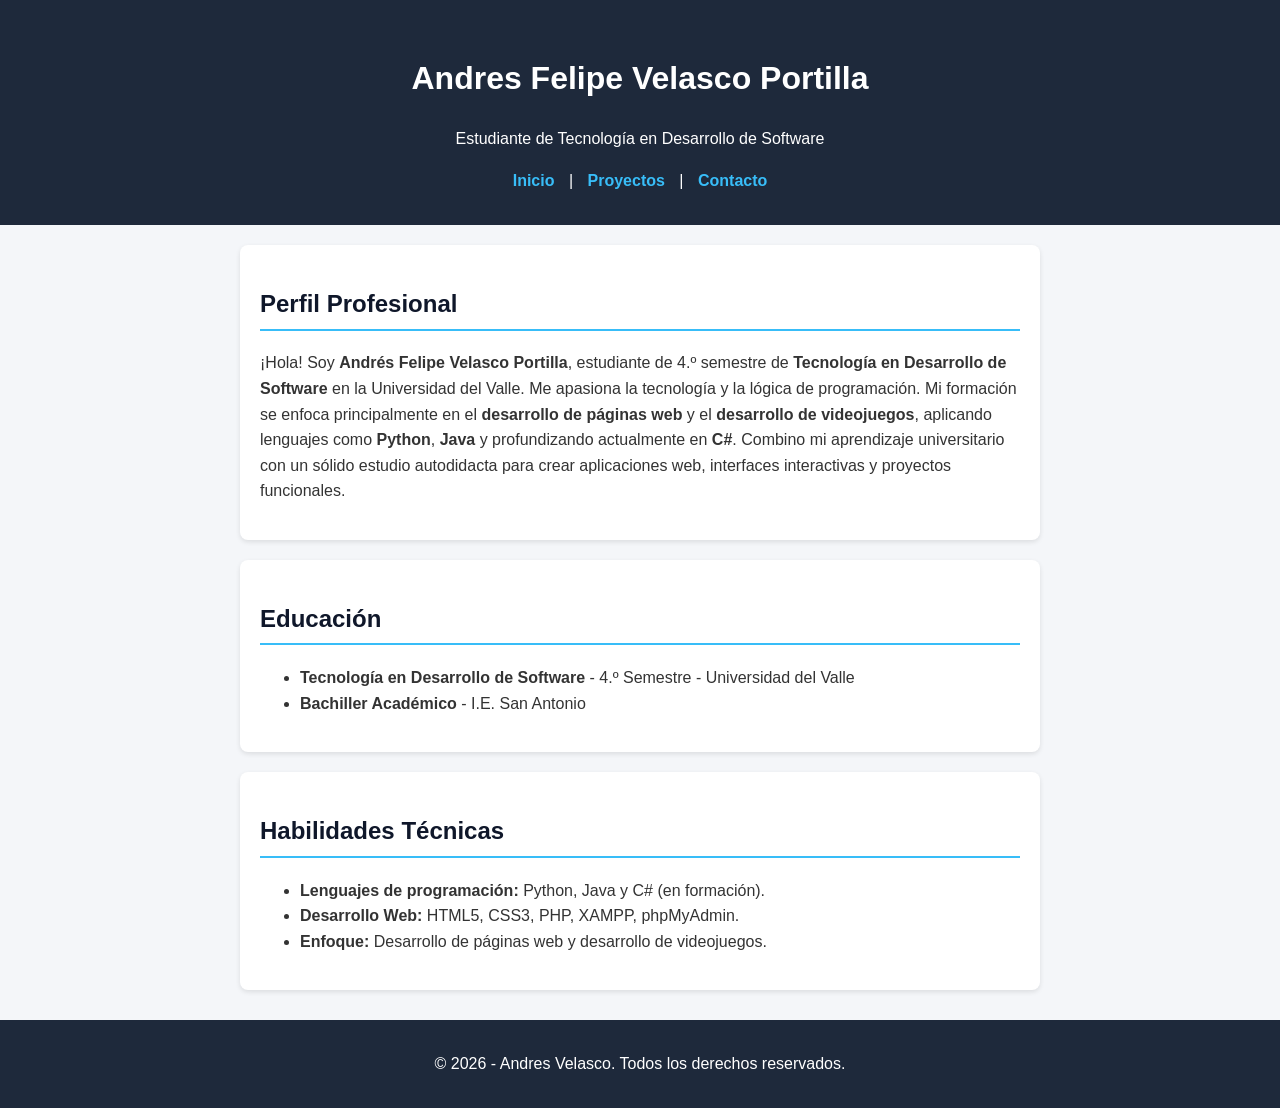
<file: index.html>
<!DOCTYPE html>
<html lang="es">
<head>
    <meta charset="UTF-8">
    <meta name="viewport" content="width=device-width, initial-scale=1.0">
    <title>Hoja de Vida - Andres Velasco</title>
    <link rel="stylesheet" href="estilos.css">
</head>
<body>
    <header>
        <h1>Andres Felipe Velasco Portilla</h1>
        <p>Estudiante de Tecnología en Desarrollo de Software</p>
        <nav>
            <a href="index.html">Inicio</a> | 
            <a href="pagina1.html">Proyectos</a> | 
            <a href="pagina2.html">Contacto</a>
        </nav>
    </header>

    <main>
        <section class="card">
            <h2>Perfil Profesional</h2>
             <p>
                 ¡Hola! Soy <strong>Andrés Felipe Velasco Portilla</strong>, estudiante de 4.º semestre de 
                 <strong>Tecnología en Desarrollo de Software</strong> en la Universidad del Valle. 
                 Me apasiona la tecnología y la lógica de programación. Mi formación se enfoca principalmente 
                 en el <strong>desarrollo de páginas web</strong> y el <strong>desarrollo de videojuegos</strong>, 
                 aplicando lenguajes como <strong>Python</strong>, <strong>Java</strong> y profundizando actualmente en <strong>C#</strong>. 
                 Combino mi aprendizaje universitario con un sólido estudio autodidacta para crear aplicaciones web, 
                 interfaces interactivas y proyectos funcionales.
             </p>
        </section>

        <section class="card">
            <h2>Educación</h2>
            <ul>
                <li><strong>Tecnología en Desarrollo de Software</strong> - 4.º Semestre - Universidad del Valle</li>
                <li><strong>Bachiller Académico</strong> - I.E. San Antonio</li>
            </ul>
        </section>

        <section class="card">
         <h2>Habilidades Técnicas</h2>
          <ul>
            <li><strong>Lenguajes de programación:</strong> Python, Java y C# (en formación).</li>
            <li><strong>Desarrollo Web:</strong> HTML5, CSS3, PHP, XAMPP, phpMyAdmin.</li>
            <li><strong>Enfoque:</strong> Desarrollo de páginas web y desarrollo de videojuegos.</li>
          </ul>
        </section>
    </main>

    <footer>
        <p>© 2026 - Andres Velasco. Todos los derechos reservados.</p>
    </footer>
</body>
</html>
</file>
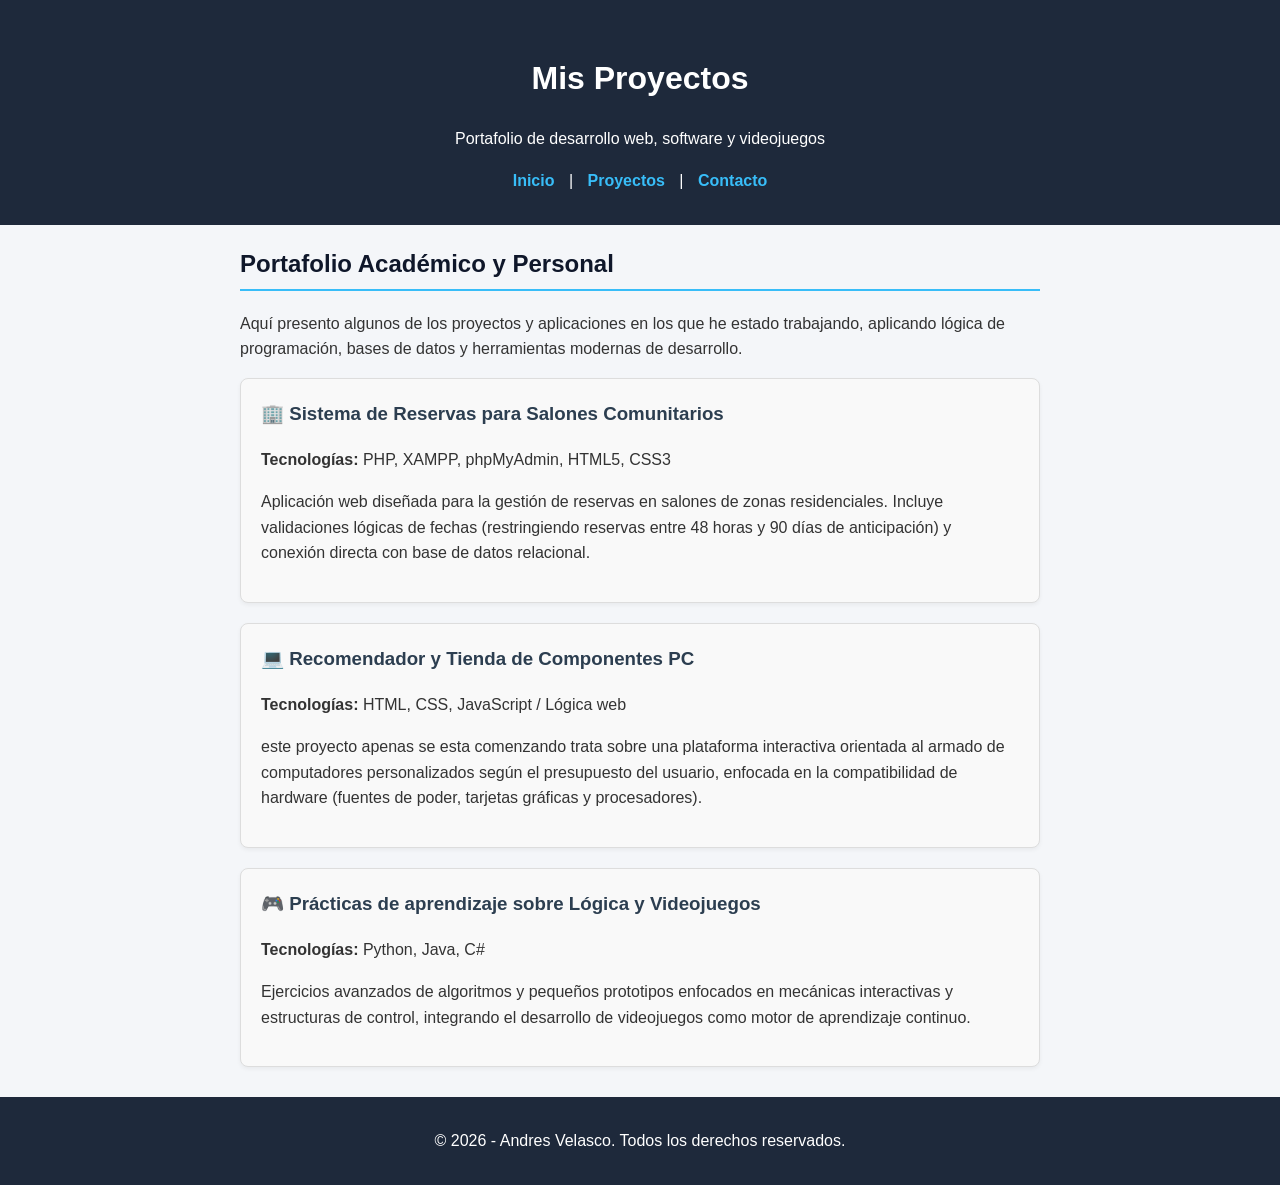
<file: pagina1.html>
<!DOCTYPE html>
<html lang="es">
<head>
    <meta charset="UTF-8">
    <meta name="viewport" content="width=device-width, initial-scale=1.0">
    <title>Proyectos - Andres Velasco</title>
    <link rel="stylesheet" href="estilos.css">
</head>
<body>
    <header>
        <h1>Mis Proyectos</h1>
        <p>Portafolio de desarrollo web, software y videojuegos</p>
        <nav>
            <a href="index.html">Inicio</a> | 
            <a href="pagina1.html">Proyectos</a> | 
            <a href="pagina2.html">Contacto</a>
        </nav>
    </header>

    <main>
        <section class="intro-proyectos">
            <h2>Portafolio Académico y Personal</h2>
            <p>Aquí presento algunos de los proyectos y aplicaciones en los que he estado trabajando, aplicando lógica de programación, bases de datos y herramientas modernas de desarrollo.</p>
        </section>

        <!-- Proyecto 1: Sistema de Reservas (Basado en tus proyectos reales) -->
        <article class="proyecto-card">
            <h3>🏢 Sistema de Reservas para Salones Comunitarios</h3>
            <p><strong>Tecnologías:</strong> PHP, XAMPP, phpMyAdmin, HTML5, CSS3</p>
            <p>
                Aplicación web diseñada para la gestión de reservas en salones de zonas residenciales. 
                Incluye validaciones lógicas de fechas (restringiendo reservas entre 48 horas y 90 días de anticipación) 
                y conexión directa con base de datos relacional.
            </p>
        </article>

        <!-- Proyecto 2: Simulador / Tienda de Componentes (Estilo Nexovelt) -->
        <article class="proyecto-card">
            <h3>💻 Recomendador y Tienda de Componentes PC</h3>
            <p><strong>Tecnologías:</strong> HTML, CSS, JavaScript / Lógica web</p>
            <p>
                este proyecto apenas se esta comenzando trata sobre una plataforma interactiva orientada al armado de computadores personalizados según el presupuesto del usuario, 
                enfocada en la compatibilidad de hardware (fuentes de poder, tarjetas gráficas y procesadores).
            </p>
        </article>

        <!-- Proyecto 3: Prácticas de Videojuegos y Lógica con C# / Python -->
        <article class="proyecto-card">
            <h3>🎮 Prácticas de aprendizaje sobre Lógica y Videojuegos</h3>
            <p><strong>Tecnologías:</strong> Python, Java, C#</p>
            <p>
                Ejercicios avanzados de algoritmos y pequeños prototipos enfocados en mecánicas interactivas y 
                estructuras de control, integrando el desarrollo de videojuegos como motor de aprendizaje continuo.
            </p>
        </article>
    </main>

    <footer>
        <p>© 2026 - Andres Velasco. Todos los derechos reservados.</p>
    </footer>
</body>
</html>
</file>
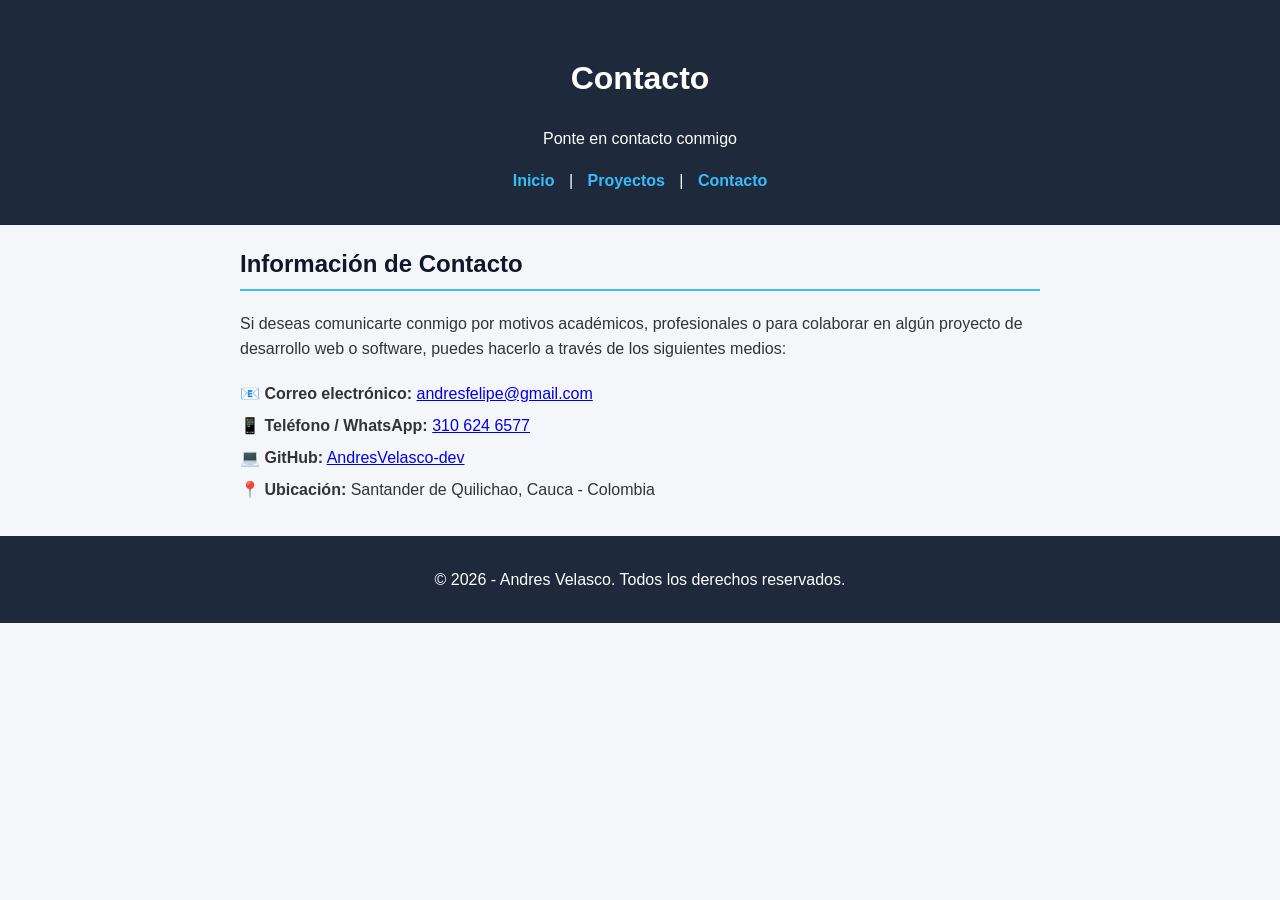
<file: pagina2.html>
<!DOCTYPE html>
<html lang="es">
<head>
    <meta charset="UTF-8">
    <meta name="viewport" content="width=device-width, initial-scale=1.0">
    <title>Contacto - Andres Velasco</title>
    <link rel="stylesheet" href="estilos.css">
</head>
<body>
    <header>
        <h1>Contacto</h1>
        <p>Ponte en contacto conmigo</p>
        <nav>
            <a href="index.html">Inicio</a> | 
            <a href="pagina1.html">Proyectos</a> | 
            <a href="pagina2.html">Contacto</a>
        </nav>
    </header>

    <main>
        <section class="sobre-mi">
            <h2>Información de Contacto</h2>
            <p>Si deseas comunicarte conmigo por motivos académicos, profesionales o para colaborar en algún proyecto de desarrollo web o software, puedes hacerlo a través de los siguientes medios:</p>
            
            <ul style="list-style: none; padding: 0; line-height: 2;">
                <li><strong>📧 Correo electrónico:</strong> <a href="mailto:andresfelipe@gmail.com">andresfelipe@gmail.com</a></li>
                <li><strong>📱 Teléfono / WhatsApp:</strong> <a href="tel:3106246577">310 624 6577</a></li>
                <li><strong>💻 GitHub:</strong> <a href="https://github.com/AndresVelasco-dev" target="_blank">AndresVelasco-dev</a></li>
                <li><strong>📍 Ubicación:</strong> Santander de Quilichao, Cauca - Colombia</li>
            </ul>
        </section>
    </main>

    <footer>
        <p>© 2026 - Andres Velasco. Todos los derechos reservados.</p>
    </footer>
</body>
</html>
</file>
<file: estilos.css>
body {
    font-family: 'Segoe UI', Tahoma, Geneva, Verdana, sans-serif;
    margin: 0;
    padding: 0;
    background-color: #f4f6f9;
    color: #333;
    line-height: 1.6;
}

header {
    background-color: #1e293b;
    color: white;
    text-align: center;
    padding: 2rem 1rem;
}

header nav a {
    color: #38bdf8;
    text-decoration: none;
    font-weight: bold;
    margin: 0 10px;
}

header nav a:hover {
    text-decoration: underline;
}

main {
    max-width: 800px;
    margin: 20px auto;
    padding: 0 20px;
}

.card {
    background: white;
    padding: 20px;
    margin-bottom: 20px;
    border-radius: 8px;
    box-shadow: 0 2px 5px rgba(0,0,0,0.1);
}

h2 {
    color: #0f172a;
    border-bottom: 2px solid #38bdf8;
    padding-bottom: 5px;
}

footer {
    text-align: center;
    padding: 15px;
    background-color: #1e293b;
    color: white;
    margin-top: 30px;
}
.proyecto-card {
    background-color: #f9f9f9;
    border: 1px solid #ddd;
    border-radius: 8px;
    padding: 20px;
    margin-bottom: 20px;
    box-shadow: 0 2px 4px rgba(0,0,0,0.05);
}

.proyecto-card h3 {
    color: #2c3e50;
    margin-top: 0;
}
</file>
